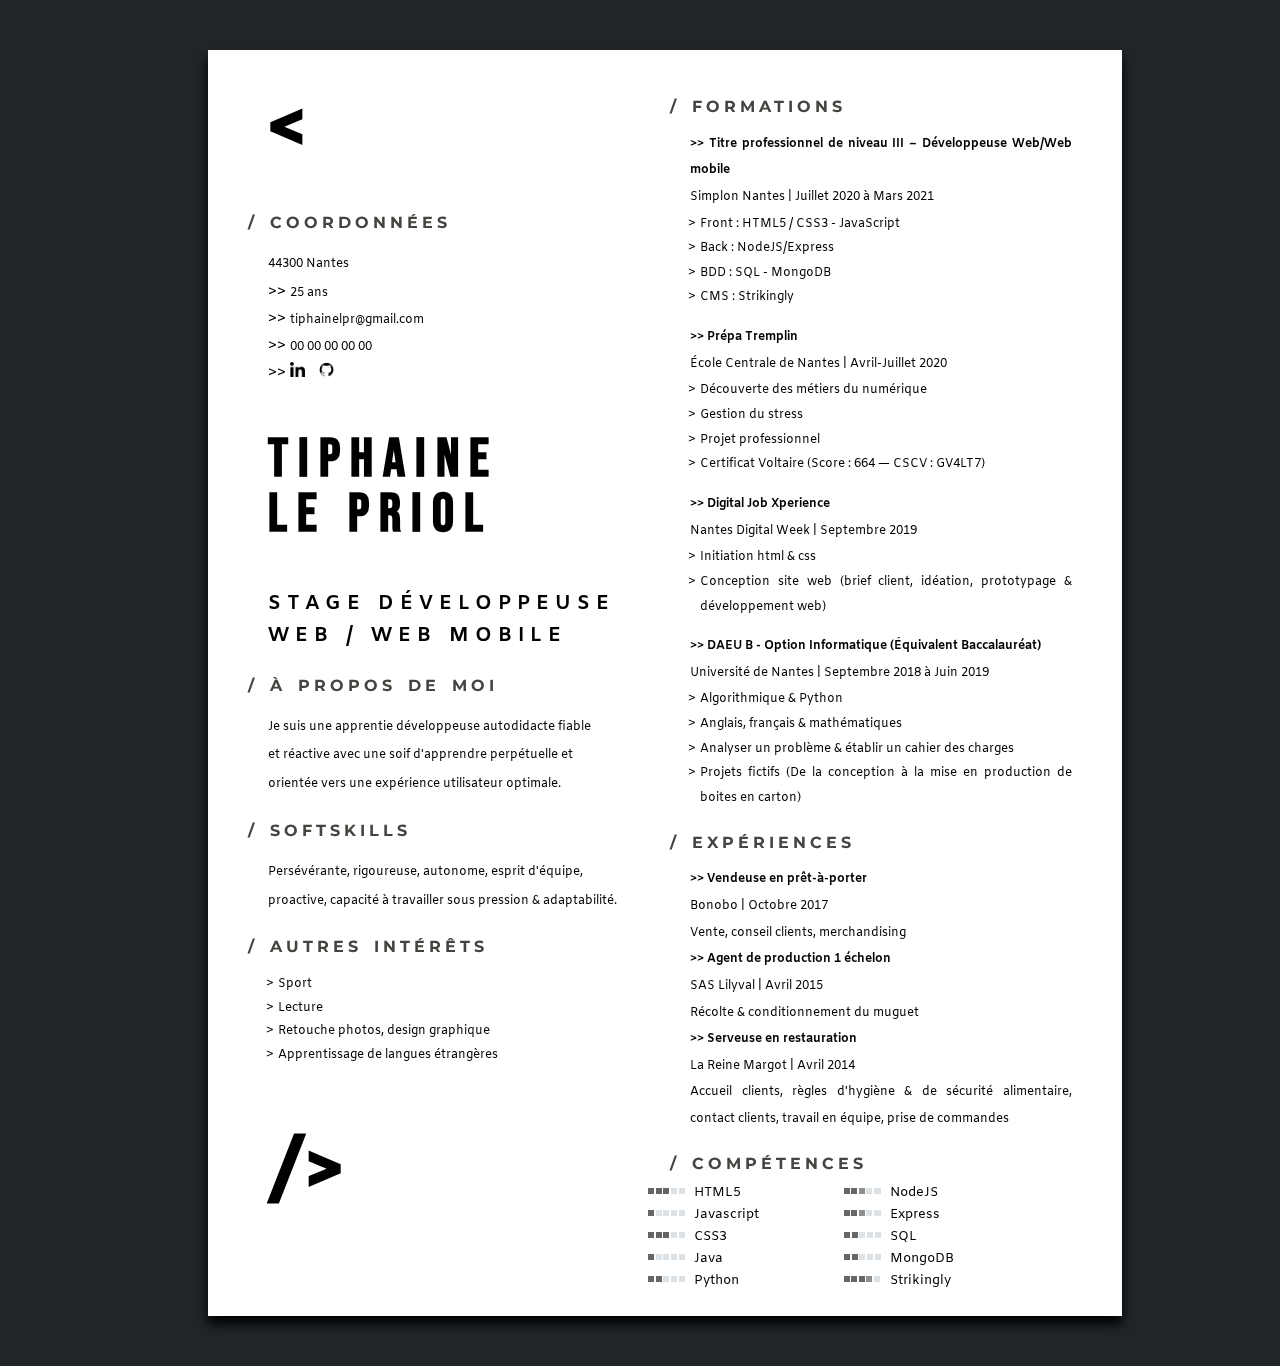
<file: index.html>
<!DOCTYPE html>
<html>
<head>
	<meta charset="UTF-8">
	<link rel="stylesheet" media="screen" href="style.css"/>
	<title>CV de Tiphaine Le Priol</title>
</head>
<body>
	<div class="container">
		<div class="column1">
			<span class="chevron">	< </span>
			<h1>/ Coordonnées</h1>
			<span class="font">44300 Nantes</span>
			<ol class='contact'>
				<li><span class="font">25 ans</span></li>
				<li><span class="font">tiphainelpr@gmail.com</span></li>
				<li><span class="font">00 00 00 00 00</span></li>
				<li><a href="https://www.linkedin.com/in/tiphaine-le-priol/" target="_blank"><IMG src="img/linkedin.png"; height="15px"; alt="linkedin tiphaine-le-priol"></a>
					<a href="https://github.com/gaally" target="_blank"><IMG src="img/github.png"; height="15px"; style="margin-left:-10px"; alt="github gaally"></a>
				</li>
			</ol>


			<h2>Tiphaine <br>
			Le Priol</h2>

			<h3>Stage développeuse <br>
			web / web mobile</h3>


			<h1>/ À propos de moi</h1>

			<span class="font">Je suis une apprentie développeuse autodidacte fiable <br>
			et réactive avec une soif d'apprendre perpétuelle et <br>
			orientée vers une expérience utilisateur optimale.</span>


			<h1>/ Softskills</h1>

			<span class="font">Persévérante, rigoureuse, autonome, esprit 	d'équipe, <br>
			proactive, capacité à	travailler sous pression & adaptabilité.</span>


			<h1>/ Autres intérêts</h1>
			<ol class='liste'>
				<li><span class="font">Sport</span></li>
				<li><span class="font">Lecture</span></li>
				<li><span class="font">Retouche photos, design graphique</span></li>
				<li><span class="font">Apprentissage de langues étrangères</span></li>
			</ol>

			<span class="chevron">
			<div> /> </div></span>
		</div>


		<div class="column2">
			<h1>/ Formations</h1>

			<span class="font2">>> Titre professionnel de niveau III – Développeuse Web/Web mobile</span><br>
			<span class="font">Simplon Nantes | Juillet 2020 à Mars 2021</span>
			<ol class='liste'>
				<li><span class="font">Front : HTML5 / CSS3 - JavaScript</span></li>
				<li><span class="font">Back : NodeJS/Express</span></li>
				<li><span class="font">BDD : SQL - MongoDB</span></li>
				<li><span class="font">CMS : Strikingly</span></li>
			</ol>


			<span class="font2">>> Prépa Tremplin</span><br>
			<span class="font"> École Centrale de Nantes | Avril-Juillet 2020</span>
			<ol class='liste'>
				<li><span class="font">Découverte des métiers du numérique</span></li>
				<li><span class="font">Gestion du stress</span></li>
				<li><span class="font">Projet professionnel</span></li>
				<li><span class="font">Certificat Voltaire (Score : 664 — CSCV : GV4LT7)</span></li>
			</ol>


			<span class="font2">>> Digital Job Xperience</span><br>
			<span class="font"> Nantes Digital Week | Septembre 2019</span>
			<ol class='liste'>
				<li><span class="font">Initiation html & css </span></li>
				<li><span class="font">Conception site web (brief client, idéation, prototypage &
				développement web)</span></li>
			</ol>


			<span class="font2">>> DAEU B - Option Informatique (Équivalent Baccalauréat)</span><br>
			<span class="font"> Université de Nantes | Septembre 2018 à Juin 2019</span>
			<ol class='liste'>
				<li><span class="font">Algorithmique & Python</span></li>
				<li><span class="font">Anglais, français & mathématiques</span></li>
				<li><span class="font">Analyser un problème & établir un cahier des charges</span></li>
				<li><span class="font">Projets fictifs (De la conception à la mise en production de
				boites en carton)</span></li>
			</ol>



			<h1>/ Expériences</h1>

			<span class="font2"> >> Vendeuse en prêt-à-porter</span><br>
			<span class="font"> Bonobo | Octobre 2017<br>
			Vente, conseil clients, merchandising</span><br>


			<span class="font2"> >> Agent de production 1 échelon</span><br>
			<span class="font"> SAS Lilyval | Avril 2015<br>
			Récolte & conditionnement du muguet</span><br>


			<span class="font2"> >> Serveuse en restauration</span><br>
			<span class="font"> La Reine Margot | Avril 2014<br>
				Accueil clients, règles d'hygiène & de sécurité alimentaire,
			contact clients, travail en équipe, prise de commandes</span>



			<h1>/ Compétences</h1>
			<div class="wrapper">
				<div class="one"><li class="lvl3">HTML5</div></li>
				<div class="two"><li class="lvl1">Javascript</div></li>
				<div class="three"><li class="lvl3">CSS3</div></li>
				<div class="four"><li class="lvl1">Java</div></li>
				<div class="five"><li class="lvl2">Python</div></li>
				<div class="six"><li class="lvl2-3">NodeJS</div></li>
				<div class="seven"><li class="lvl2-3">Express</div></li>
				<div class="eight"><li class="lvl2">SQL</div></li>
				<div class="nine"><li class="lvl2">MongoDB</div></li>
				<div class="ten"><li class="lvl3-4">Strikingly</div></li></div>
			</div>
		</div>
	</body>
	</html>
</file>
<file: style.css>
@import url('https://fonts.googleapis.com/css?family=Montserrat&display=swap');
@import url('https://fonts.googleapis.com/css?family=Bebas+Neue&display=swap');
@import url('https://fonts.googleapis.com/css?family=Amiko&display=swap');

body{
	background-color: #212529;
	color: var(--primary-text-color);
	line-height: 154%;
}

.container {
	display: flex;
	justify-content: space-evenly;
	text-align: justify;
	background-color: #FFFFFF;
	filter: drop-shadow(0px 8px 6px #000000);
	background-position: center;
	margin-left: 200px;
	margin-right: 150px;
	margin-top: 50px;
	margin-bottom: 50px;
	padding-left: 50px;
	padding-right: 50px;
	padding-top: 25px;
	padding-bottom: 30px;
}

.container > div {
	width: 50%;
	padding-left: 10px;
	padding-right: -50px;
}
.container > div:first-child {
	margin-right: 30px;
	line-height: 1.8;
	
}


img {
	margin-right: 20px;
}

h1 {
	font-family: montserrat;
	font-weight: bold;
	text-transform: uppercase;
	font-size: 16px;
	color: #444440;
	letter-spacing: 4px;
	word-spacing: 3px;
	margin-left: -20px;
	margin-bottom: 10px;
	margin-top: 20px;
}

h2 {
	font-family:bebas neue, cyrillic;
	text-transform: uppercase;
	font-weight: bold;
	color: #000000;
	font-size: 55px;
	letter-spacing: 10px;
	word-spacing: 2px;
	line-height: 1;
}

h3 {
	font-family:amiko;
	text-transform: uppercase;
	font-weight: bold;
	font-size: 20px;
	color: #000000;
	letter-spacing: 6px;
	margin-bottom: 20px;
	line-height: 1.6;
}

.font{
	font-family:amiko;
	font-size: 12px;
	color: #000000;
	letter-spacing: 25;
}

.font2{
	font-family:amiko;
	font-size: 12px;
	color: #000000;
	font-weight: bold;
}

.chevron{
    font-family:bebas neue, cyrillic;
    font-weight: bold;
    color: #000000;
    font-size: 95px;
    line-height: 1.2;
}

.chevron > div {
	margin-top: 50px;
}


.contact{
	list-style-type: '>> ';
	margin-left: -18px;
	margin-top: 2px;
	font-family:amiko;
	font-size: 15px;
}

.liste{
	list-style-type: '> ';
	margin-left: -30px;
	margin-top: 2px;
	font-family:amiko;
	font-size: 13px;

}

.wrapper {
	display: grid;
	grid-template-columns: repeat(2, 1fr);
	grid-gap: 10px;
	grid-auto-rows: minmax(12px, auto);


}

.one {
	grid-column: 1 / 2;
	grid-row: 1 / 5;
	font-family:amiko;
	font-size: 13px;
	color: #000000;
	line-height: 0;
	letter-spacing: 25;
}
.two { 
	grid-column: 1 / 2;
	grid-row: 2 / 5;
	font-family:amiko;
	font-size: 13px;
	color: #000000;
	line-height: 0;
	letter-spacing: 25;
}
.three {
	grid-column: 1 / 2;
	grid-row: 3 / 5;
	font-family:amiko;
	font-size: 13px;
	color: #000000;
	line-height: 0;
	letter-spacing: 25;
}
.four {
	grid-column: 1 / 2;
	grid-row: 4 / 5;
	font-family:amiko;
	font-size: 13px;
	color: #000000;
	line-height: 0;
	letter-spacing: 25;
}
.five {
	grid-column: 1 / 2;
	grid-row: 5 / 5;
	font-family:amiko;
	font-size: 13px;
	color: #000000;
	line-height: 0;
	letter-spacing: 25;
}
.six {
	grid-column: 2 / 2;
	grid-row: 1 / 5;
	font-family:amiko;
	font-size: 13px;
	color: #000000;
	line-height: 0;
	letter-spacing: 25;
}
.seven { 
	grid-column: 2 / 2;
	grid-row: 2 / 5;
	font-family:amiko;
	font-size: 13px;
	color: #000000;
	line-height: 0;
	letter-spacing: 25;
}
.eight {
	grid-column: 2 / 2;
	grid-row: 3 / 5;
	font-family:amiko;
	font-size: 13px;
	color: #000000;
	line-height: 0;
	letter-spacing: 25;
}
.nine {
	grid-column: 2 / 2;
	grid-row: 4 / 5;
	font-family:amiko;
	font-size: 13px;
	color: #000000;
	line-height: 0;
	letter-spacing: 25;
}
.ten {
	grid-column: 2 / 2;
	grid-row: 5 / 5;
	font-family:amiko;
	font-size: 13px;
	color: #000000;
	line-height: 0;
	letter-spacing: 25;
}

li.lvl1{
	list-style-image:url("img/cv%20niveau%201.png");
	margin-left: 4px;
}	

li.lvl2{
	list-style-image:url("img/cv%20niveau%202.png");
	margin-left: 4px;
}

li.lvl2-3{
	list-style-image:url("img/cv%20niveau%202-3.png");
	margin-left: 4px;
}

li.lvl3{
	list-style-image:url("img/cv%20niveau%203.png");
	margin-left: 4px;
}

li.lvl3-4{
	list-style-image:url("img/cv%20niveau%203-4.png");
	margin-left: 4px;
}
</file>
